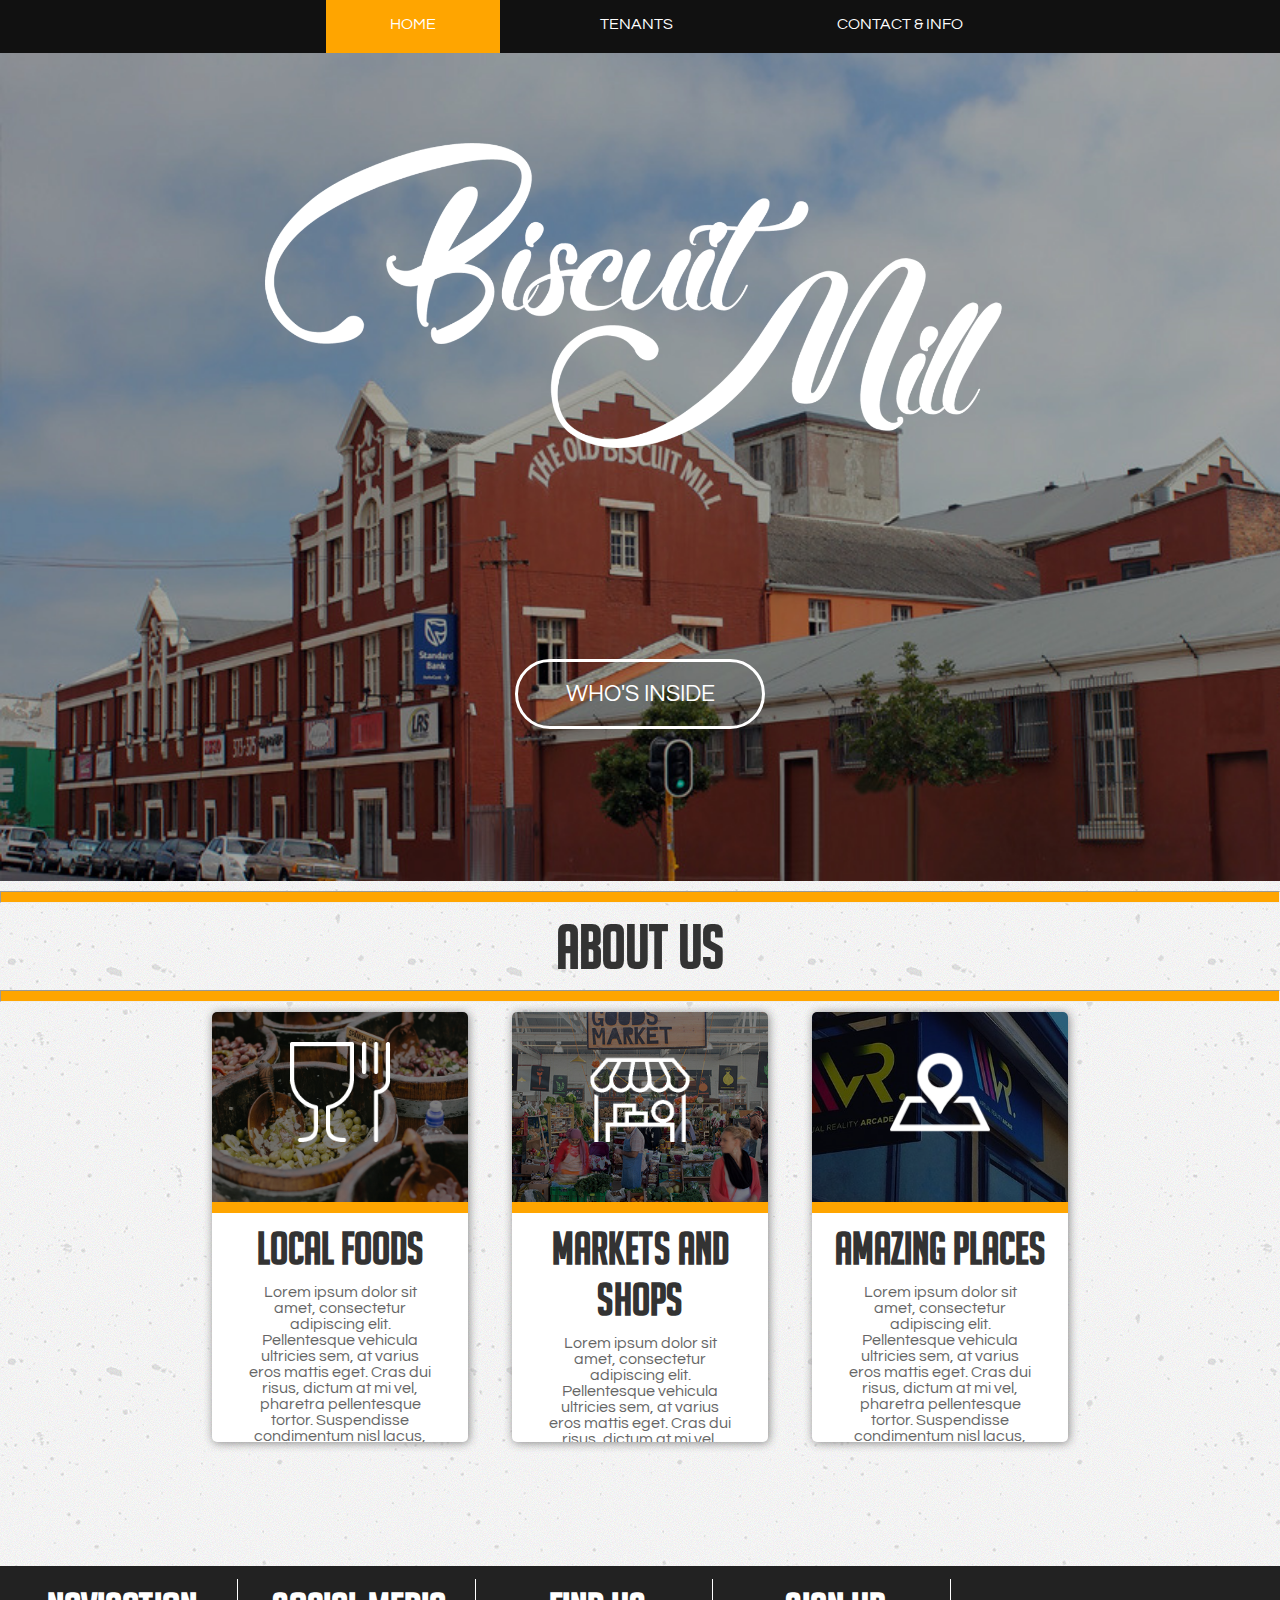
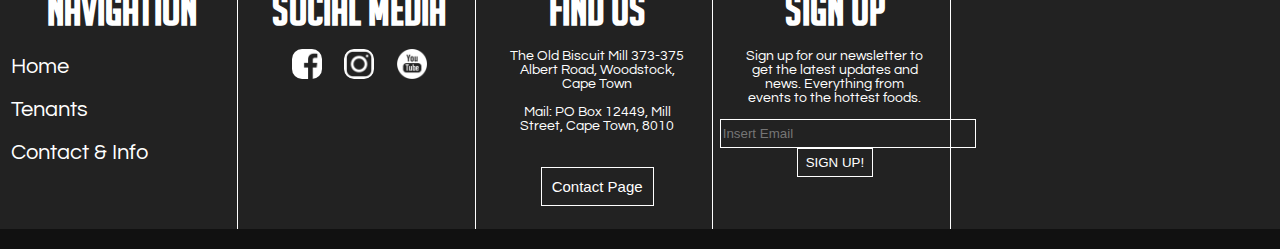
<file: index.html>
<!DOCTYPE html>

<html>
    
<head> <title> The Old Biscuit Mill </title> 
<link href="stylesheet.css" rel="stylesheet">
<link href="gridsys.css" rel="stylesheet">
<link href="https://fonts.googleapis.com/css?family=Questrial" rel="stylesheet">
<meta charset="utf-8">
    <meta name="viewport" content="width=device-width, intial-scale=1.0">
</head>
    
    <header>
        
        <nav class="desktop_Menu col-full-width hidden-desktop">

            <ul>
                <li class="activeLink"> <a> HOME </a> </li>
                <li> <a href="tenants.html"> TENANTS</a> </li>
                <li> <a href="contact.html"> CONTACT & INFO </a> </li>
            </ul>
            
        </nav>
        
        <nav class="mobile_Menu col-full-width hidden-mobile">
            
            <div class="hamMenu_icon" onclick="toggleNav()">
                <div></div>
                <div></div>
                <div></div>
            </div>
            
            <img class="bmLogo" src="img/biscuitMill.png" width="150px">
            
        
            
        </nav>
        
         <div class="hamMenu hidden-mobile"> 
             
                <center>
                
                    <h3> Navigation </h3>

                    <ul>
                        <li class="activeLink"> <a> Home </a> </li>
                        <li> <a href="tenants.html"> Tenants </a> </li>
                        <li> <a href="contact.html"> Contact & Info </a> </li>
                    </ul>
                
                </center>
            
                <center>
                        <h3> Sign Up </h3>
                        
                        <p> Sign up for our newsletter to get the latest updates and news. Everything from events to the hottest foods. </p>
                        
                        
                        <input class="emailText" type="email" placeholder="Insert Email">
                        
                        <input value="SIGN UP!" class="emailButton">
                    
             </center>
               
            </div>
            
    </header>
    
    <body>  

        <div class="headImage col-full-width">
            
            <center>
                
            <div class="bmLogo-mobile hidden-mobile"> </div>
                
            <img class="biscuitMill_logo" src="img/biscuitMill.png">
                
                <form action="tenants.html" method="get">
                    <input class="headButton" type="submit" value="WHO'S INSIDE">
                </form>
                
                <a name="about"></a> 
                <a href="#about" class= "down-button"> </a>
                
            </center>
               
        </div>
        
        
        
        
        
        <hr>
        
        <h2> About Us </h2>
        
        <hr>    
    
        <center>
            
        <div class="aboutContainer col-fourth-width "> 
            
           <div class="aboutImage1">
                <div class="foodHover about_Icon"> </div>
            </div>
            <center>
            <h3> Local Foods </h3>
                
            <p> Lorem ipsum dolor sit amet, consectetur adipiscing elit. Pellentesque vehicula ultricies sem, at varius eros mattis eget. Cras dui risus, dictum at mi vel, pharetra pellentesque tortor. Suspendisse condimentum nisl lacus, blandit lobortis velit luctus vehicula</p>    
                
            </center>
            
        </div>
            
        <div class="aboutContainer col-fourth-width "> 
            
            <div class="aboutImage2">
            <div class="marketHover about_Icon"> </div>
            </div>
            <center>
            <h3> Markets and Shops </h3>
                
            <p> Lorem ipsum dolor sit amet, consectetur adipiscing elit. Pellentesque vehicula ultricies sem, at varius eros mattis eget. Cras dui risus, dictum at mi vel, pharetra pellentesque tortor. Suspendisse condimentum nisl lacus, blandit lobortis velit luctus vehicula</p>    
                
            </center>
            
        </div>
            
        <div class="aboutContainer col-fourth-width "> 
            
            <div class="aboutImage3">
            <div class="placesHover about_Icon"> </div>
            </div>
            <center>
            <h3> Amazing Places</h3>
                
            <p> Lorem ipsum dolor sit amet, consectetur adipiscing elit. Pellentesque vehicula ultricies sem, at varius eros mattis eget. Cras dui risus, dictum at mi vel, pharetra pellentesque tortor. Suspendisse condimentum nisl lacus, blandit lobortis velit luctus vehicula</p>    
                
            </center>
            
        </div>
        
        </center>
        
        
    <script>
        
        
        var hamMenu = document.getElementsByClassName('hamMenu') [0];
        var hamIcn = document.getElementsByClassName('hamMenu_icon') [0];
        
        var toggleBool = false;
        
        function toggleNav() {
            
            if (toggleBool === false) {
                OpenNav();
                
            }else if (toggleBool == true) {
                CloseNav();
            }
        }
        
        function OpenNav() {
            hamMenu.style.width = "50%";
            hamIcn.style.transform = "rotate(90deg)";
            toggleBool = true;
           
        }
        
        function CloseNav() {
            hamMenu.style.width = "0%";
            hamIcn.style.transform = "rotate(0deg)";
            toggleBool = false;

    
        }
        
        
        
    </script>    
        
    </body>

    <footer>
        
        <div class="infoContainer col-full-width"> 
                
                <div class="info_column tablet-hidden">
                    <center><h3> Navigation</h3></center>
                    <h4> <a href="index.html"> Home</a></h4>
                    <h4> <a href="tenants.html"> Tenants</a></h4>
                    <h4> <a href="contact.html"> Contact & Info</a></h4>
                </div>
                
                <div class=" socialMedia_column info_column">
                    <center>
                        
                        <h3> Social Media </h3>
                        
                        <div class="fbIcon"></div>

                        <div class="instaIcon">
                        </div>

                        <div class="youtubeIcon"></div>
                    </center>
                </div>
                
                <div class="info_column">
                    
                    <center>
                        <h3>Find Us</h3>
                        
                        <p>The Old Biscuit Mill 373-375 Albert Road, Woodstock, Cape Town</p>
                        
                        
                        <p>Mail: PO Box 12449, Mill Street, Cape Town, 8010</p>
                        
                        <input class="findUs_button" type="submit" value="Contact Page">
                        
                    </center>
                    
                </div>
            
                <div class="info_column wide_column ">
                    <center>
                        <h3> Sign Up </h3>
                        
                        <p> Sign up for our newsletter to get the latest updates and news. Everything from events to the hottest foods. </p>
                        
                        
                        <input class="emailText" type="email" placeholder="Insert Email">
                        
                        <input value="SIGN UP!" class="emailButton">
                        
                    </center>
                </div>
                
    
            
        </div>
        
        <div class="bottom"> <center></center> </div>
        
    </footer>
    
</html>
</file>
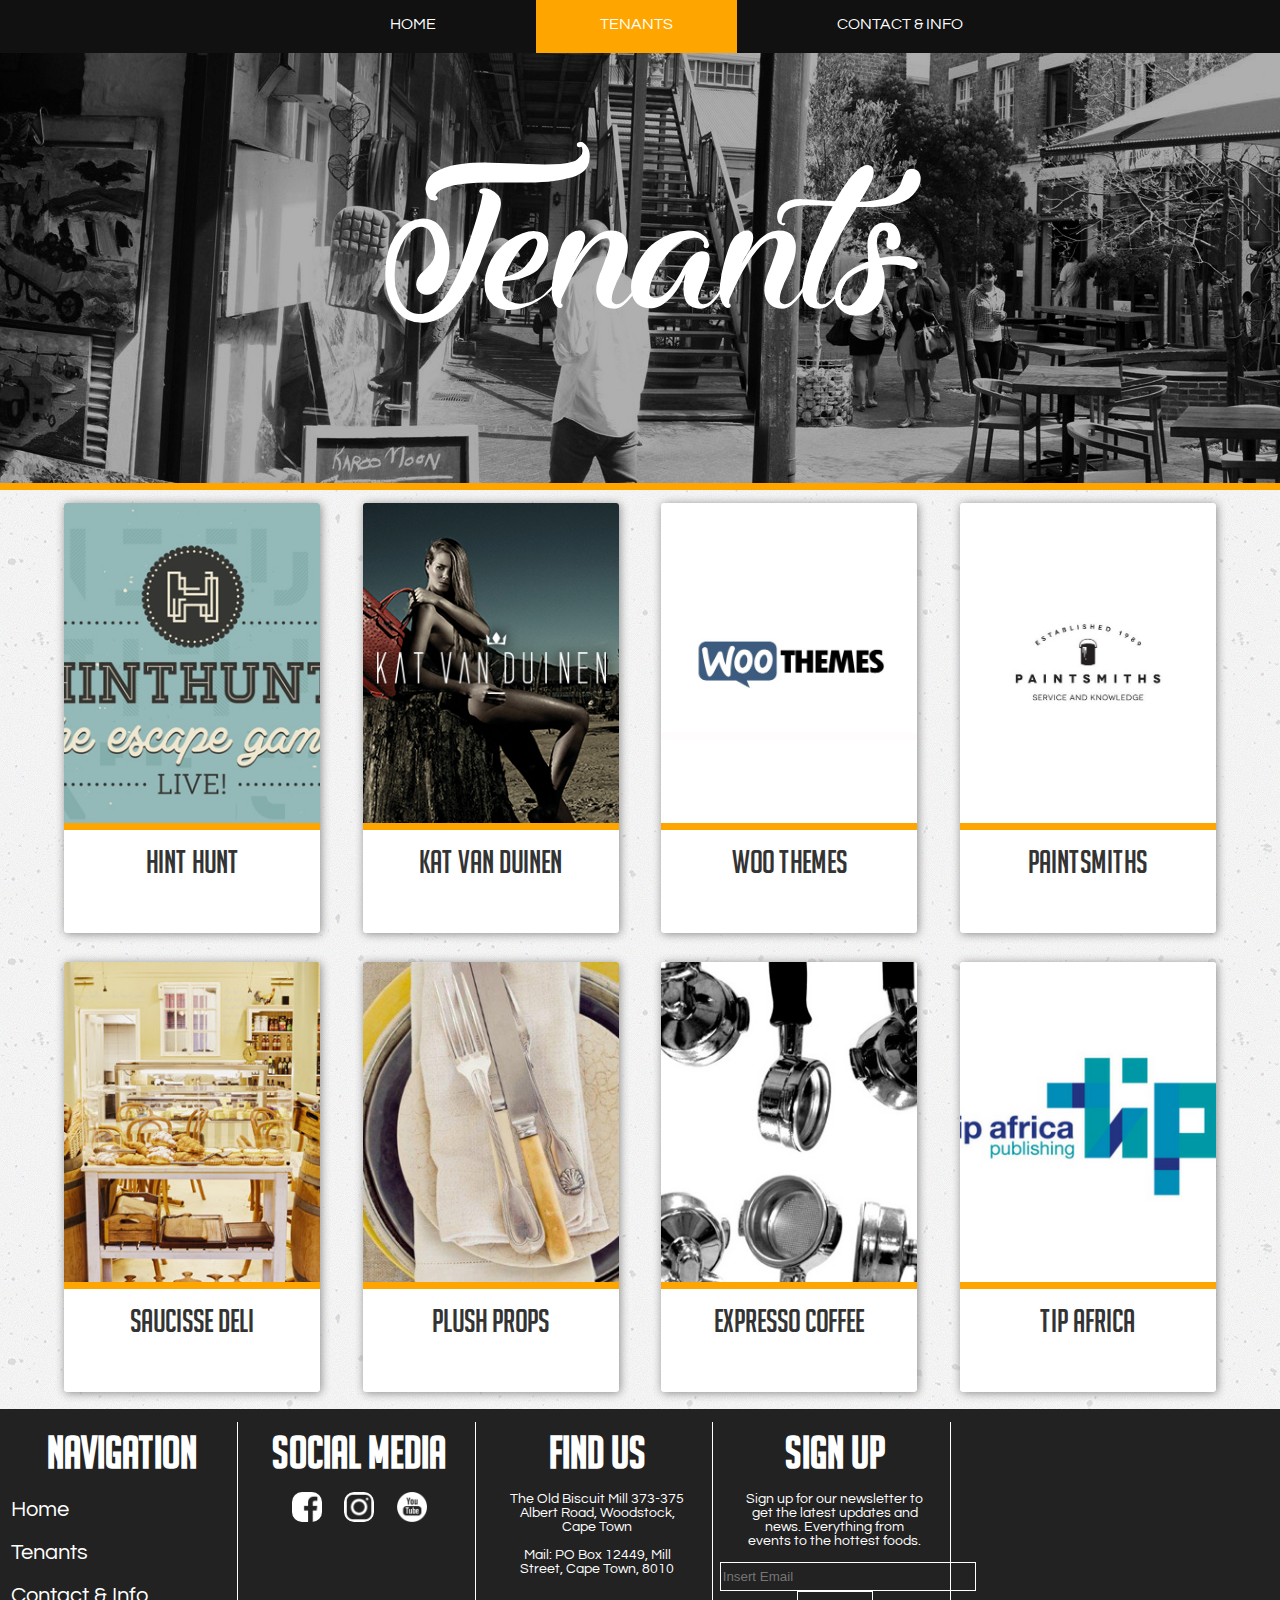
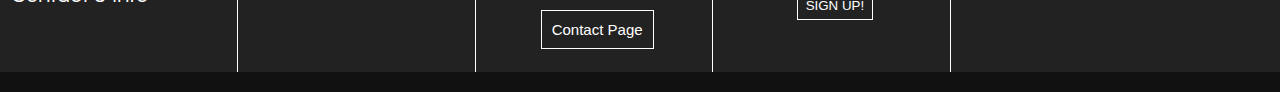
<file: tenants.html>
<!DOCTYPE html>

<html>
    
<head> <title> The Old Biscuit Mill </title> 
<link href="stylesheet.css" rel="stylesheet">
<link href="https://fonts.googleapis.com/css?family=Questrial" rel="stylesheet">
<link href="gridsys.css" rel="stylesheet">
<meta charset="utf-8">
    <meta name="viewport" content="width=device-width, intial-scale=1.0">
</head>
    
    <header>
        
        <nav class="desktop_Menu hidden-desktop">

            <ul>
                <li> <a href="index.html"> HOME </a> </li>
                <li class="activeLink"> <a href="tenants.html"> TENANTS</a> </li>
                <li> <a href="contact.html"> CONTACT & INFO </a> </li>
            </ul>
            
        </nav>
        
        <nav class="mobile_Menu col-full-width hidden-mobile">
            
            <div class="hamMenu_icon" onclick="toggleNav()">
                <div></div>
                <div></div>
                <div></div>
            </div>
            
            <img class="bmLogo" src="img/biscuitMill.png" width="150px">
            
            
        </nav>
        
         <div class="hamMenu hidden-mobile"> 

            <nav>
                <center>
                
                    <h3> Navigation </h3>

                    <ul>
                        <li> <a href="index.html"> Home </a> </li>
                        <li class="activeLink"> <a> Tenants </a> </li>
                        <li> <a href="contact.html"> Contact & Info </a> </li>
                    </ul>
                
                </center>
            </nav>
             
                <center>
                        <h3> Sign Up </h3>
                        
                        <p> Sign up for our newsletter to get the latest updates and news. Everything from events to the hottest foods. </p>
                        
                        
                        <input class="emailText" type="email" placeholder="Insert Email">
                        
                        <input value="SIGN UP!" class="emailButton">
                        
             </center>
             
             <center>
                        <h3>Find Us</h3>
                        
                        <p>The Old Biscuit Mill 373-375 Albert Road, Woodstock, Cape Town</p>
                        
                        
                        <p>Mail: PO Box 12449, Mill Street, Cape Town, 8010</p>
                        
        
                        
             </center>
        
        </div>
        
        
    </header>
    
    <body>  
        
        <center>
            
        <div class="tenant_topImage">
            <p> Tenants </p></div>
        
            
        <div class="tenantContainer col-fourth-width"> 
            
            
            <center>
                <div class="hoverTest"> </div>
                    <div class="tenantImage tImage1"> </div>
                <p> Hint Hunt </p>
            </center>
        </div>
        
        <div class="tenantContainer col-fourth-width"> 
            <center>
                <div class="tenantImage tImage2"> </div>
                <p> Kat van Duinen </p>
            </center>
        </div>
        
        <div class="tenantContainer col-fourth-width"> 
            <center>
                <div class="tenantImage tImage3"> </div>
                <p> Woo Themes</p>
            </center>
        </div>
        
        <div class="tenantContainer col-fourth-width"> 
            <center>
                <div class="tenantImage tImage4"> </div>
                <p> Paintsmiths </p>
            </center>
        </div>
            
        <div class="tenantContainer col-fourth-width"> 
            <center>
                <div class="tenantImage tImage5"> </div>
                <p> SAUCISSE DELI </p>
            </center>
        </div>
        
        <div class="tenantContainer col-fourth-width"> 
            <center>
                <div class="tenantImage tImage6"> </div>
                <p> Plush Props </p>
            </center>
        </div>
        
        <div class="tenantContainer col-fourth-width"> 
            <center>
                <div class="tenantImage tImage7"> </div>
                <p> Expresso Coffee</p>
            </center>
        </div>
        
        <div class="tenantContainer col-fourth-width"> 
            <center>
                <div class="tenantImage tImage8"> </div>
                <p> Tip Africa </p>
            </center>
        </div>
        
        </center>
        
        
    <script>
        
        
        var hamMenu = document.getElementsByClassName('hamMenu') [0];
        var hamIcn = document.getElementsByClassName('hamMenu_icon') [0];
        
        var toggleBool = false;
        
        function toggleNav() {
            
            if (toggleBool === false) {
                OpenNav();
                
            }else if (toggleBool == true) {
                CloseNav();
            }
        }
        
        function OpenNav() {
            hamMenu.style.width = "50%";
            hamIcn.style.transform = "rotate(90deg)";
            toggleBool = true;
           
        }
        
        function CloseNav() {
            hamMenu.style.width = "0.1%";
            hamIcn.style.transform = "rotate(0deg)";
            toggleBool = false;

    
        }
        
        
        
    </script>
        
    </body>

    <footer>
        
        
        
        <div class="infoContainer"> 
                
                <div class="info_column">
                    <center><h3> Navigation</h3></center>
                    <h4> <a href="index.html"> Home</a></h4>
                    <h4> <a href="tenants.html"> Tenants</a></h4>
                    <h4> <a href="contact.html"> Contact & Info</a></h4>
                </div>
                
                <div class=" socialMedia_column info_column">
                    <center>
                        
                        <h3> Social Media </h3>
                        
                        <div class="fbIcon"></div>

                        <div class="instaIcon">
                        </div>

                        <div class="youtubeIcon"></div>
                    </center>
                </div>
                
                <div class="info_column tablet-hidden">
                    
                    <center>
                        <h3>Find Us</h3>
                        
                        <p>The Old Biscuit Mill 373-375 Albert Road, Woodstock, Cape Town</p>
                        
                        
                        <p>Mail: PO Box 12449, Mill Street, Cape Town, 8010</p>
                        
                        <input class="findUs_button" type="submit" value="Contact Page">
                        
                    </center>
                    
                </div>
            
                <div class="info_column wide_column ">
                    <center>
                        <h3> Sign Up </h3>
                        
                        <p> Sign up for our newsletter to get the latest updates and news. Everything from events to the hottest foods. </p>
                        
                        
                        <input class="emailText" type="email" placeholder="Insert Email">
                        
                        <input value="SIGN UP!" class="emailButton">
                        
                    </center>
                </div>
                
    
            
        </div>
        
        <div class="bottom"> </div>
        
    </footer>
    
</html>
</file>
<file: stylesheet.css>
@font-face {
    font-family: noodle;
    src: url(fonts/noodle.ttf);
}

@font-face {
    font-family: valentine;
    src: url(fonts/valentine.ttf);
}

a{
    text-decoration: none;
    color: white;   
}

.hidden-mobile {
    display: none;
}


html {
    width: 100%;
}

body {
    margin: 0;
    background-image: url(img/bgImage.png);
}

header {
    display: block;
}

hr {
    height: 10px;
    margin: 10px 0px 10px 0px;
    background-color: orange;
}

h1 {
    font-family: noodle;
    font-size: 60px;
    margin: 12px;
    padding-bottom: 10px;
    border-bottom: 0.5px solid black;
}

h2 {
    font-family: noodle;
    font-size: 60px;
    color: #333;
    margin: 10px;
    text-align: center;
}

h3 {
    margin: 0;
    font-family: noodle;
    font-size: 45px;
    color: #333;
}

.desktop_Menu ul {
    text-decoration: none;
    list-style: none;
    text-align: center;
    margin: 0;
    background-color: #111;
}

.desktop_Menu  ul li {
    margin-left: 2em;
    padding: 1em 4em;
    border-bottom: 5px solid transparent;
    display: inline-block;
    font-family: 'Questrial', sans-serif;
    transition: border-bottom 0.1s;
}

.desktop_Menu  ul li a {
    font-size: 1em;
    text-decoration: none;
    color: white;
}

.desktop_Menu  ul li:hover {
    border-bottom: 5px solid orange;
}

.activeLink {
    background-color: orange;
}

.headImage {
    margin: 0;
    padding: 0;
    height: 92vh;
    background-image: url(img/Head%20Image.jpg);
    background-size: cover;
}

.biscuitMill_logo {
    width: 750px;
    display: inline-block;
    margin: 10vh 0vh 10vh 0vh;
}

.biscuitMill_logo p {
    text-align: center;
    font-family: sans-serif;
    
}

#bm_Image {
    position: relative;
    top: 80px;
    width: 50%;
    height: 450px;
    background-image: url(img/biscuitMill.png);
    background-size: contain;
    background-repeat: no-repeat;
}

.headButton {
    display: block;
    border-radius: 100px;
    border: 3px solid white;
    background-color: transparent;
    color: white;
    font-size: 23px;
    height: 70px;
    width: 250px;
    font-family: 'Questrial', sans-serif;
    transition: background-color 0.3s, border 0.3s, width 0.3s;
}

.headButton:hover {
    background-color: orange;
    border: orange;
    width: 280px;
    
}

.aboutContainer {
    box-shadow: 1px 1px 10px #888888;
    overflow: hidden;
    border-radius: 5px;
    height: 430px;
    background-color: white;
    margin: 0px 20px 120px 20px;
}

.aboutContainer h3 {
    margin: 10px 0px;
}

.aboutContainer p {
    width: 75%;
    margin: 0 auto;
    font-family: 'Questrial', sans-serif;
    font-size: 16px;
    color: #666;
}

.about_Icon {
    display: inline-block;
    width: 100px;
    height: 100px;
    margin: 30px 0px 10px 0px;
}

.foodHover {
    background-image: url(img/cardImages/food.png);
    background-size: contain;
    background-repeat: no-repeat;
}

.marketHover {
    background-image: url(img/cardImages/market.png);
    background-size: contain;
    background-repeat: no-repeat;
}

.placesHover {
    background-image: url(img/cardImages/places.png);
    background-size: contain;
    background-repeat: no-repeat;
}

.aboutImage1 {
    width: 100%;
    height: 190px;
    border-bottom: 11px solid orange;
    background-image: url(img/localFoods_image.jpg);
    background-position: center;
    background-size: 170%;
   
}

.aboutImage2 {
    width: 100%;
    height: 190px;
    border-bottom: 11px solid orange;
    background-image: url(img/markets_image.jpg);
    background-position: center;
    background-size: 170%;
}

.aboutImage3 {
    width: 100%;
    height: 190px;
    border-bottom: 11px solid orange;
    background-image: url(img/amazingPlaces_image.png);
    background-position: center;
    background-size: 170%;
}

.tenant_topImage {
    height: 430px;
    background-image: url(img/tenants_topImage.jpg);
    border-bottom: 7px solid orange;
}

.tenant_topImage p {    
    color: white;
    font-family: valentine;
    font-size: 340px;
    display: inline;
}

.tenantContainer {
    background-color: white;
    box-shadow: 1px 1px 10px #888888;
    border-radius: 3px;
    overflow: hidden;
    display: inline-block;
    height: 430px;
    /*margin: 10px 30px;*/
    margin: 1% 1.5%;
}

.tenantImage {
    position: relative;
    z-index: 1;
    left: 0px;
    top: 0px;
    display: inline-block;
    height: 320px;
    width: 100%;
}

.tenantContainer p {
    color: #333;
    font-size: 2.5vw;
    font-family: noodle;
    margin: 10px 0px;

}

.contact_topImage {
    height: 450px;
    background-image: url(img/contact_topImage.jpg);
    background-size: cover;
    border-bottom: 10px solid orange;
}

.contact_topImage p {
    display: inline;
    color: white;
    font-family: valentine;
    font-size: 320px;
}

.contact_infoContainer {
    overflow: hidden;
    background-color: #555;
    border-bottom: 10px solid orange;
}

.contact_infoContainer:after {
    content: "";
    display: block;
    clear: both;
}

.contact_infoText {
    float: left;
    height: 60vh;
    background-color: white;
    font-family: 'Questrial', sans-serif;
}

.gMap {
    float: left;
    height: 60vh;
    background-color: darkred;
}

.contact_infoText p {
    text-align: center;
    font-size: 12px;
    font-family: sans-serif;
}

.contact_infoText h2 {
    margin: 0;
    border-bottom: 1px solid white;
}


.contactForm_container {
    padding: 20px 0px;
    background-color: white;
    
    
}

.contactForm {
    border: 2px solid #111;
    width: 30em;
    background-color: white;
    padding-bottom: 20px;

}

.contactForm h3 {
    color: #222;
    font-size: 69px;
    border-bottom: 5px solid orange;
}

.contactForm p {
    font-family: 'Questrial', sans-serif;
    font-size: 23px;
    margin: 10px;
}

.contactForm input {
    width: 380px;
    text-align: center;
    border: 1px solid black;
    
}

.contactForm textarea {
    width: 380px;
    height: 50px;
    border: 1px solid black;
    transition: height 1s;
}

.contactForm textarea:focus {
    height: 250px;
}

.contactForm .submitButton {
    margin: 5px;
    background-color: transparent;
    border: 1.5px solid #111;
    display: block;
    width: 160px;
    height: 50px;
    font-family: noodle;
    font-size: 23px;
    transition: all 0.3s ease;
}

.contactForm .submitButton:hover {
    transition: all 0.3s ease;
    background-color: orange;
    border: 1.5px solid orange;
    color: white;
    
}

.bottom {
    background-color: #111;
    height: 20px;
    width: 100%;
}

/*Footer Section */
.infoContainer {
    background-color: #222;
}

.infoContainer p {
    font-family: sans-serif;
    color: white;
    
}

.infoContainer h3 {
    color: white;
    margin: 5px;
}

.infoContainer h4 {
    color: white;
    font-family: 'Questrial', sans-serif;
    font-weight:normal;
    font-size: 22px;
    margin: 20px 5px;
    text-align: left;
}

.fbIcon {
    border-radius: 10px;
    display: inline-block;
    height: 30px;
    width: 30px;
    background-image: url(img/icons/facebook.png);
    background-size: contain;
    background-repeat: no-repeat;
    margin: 4% 4%;
    transition: all 0.3s ease;
}


.instaIcon {
    border-radius: 10px;
    display: inline-block;
    height: 30px;
    width: 30px;
    background-image: url(img/icons/Instagram.png);
    background-size: contain;
    background-repeat: no-repeat;
    margin: 4% 4%;
    transition: all 0.3s ease;
}


.youtubeIcon {
    border-radius: 10px;
    display: inline-block;
    height: 30px;
    width: 30px;
    background-image: url(img/icons/youtube.png);
    background-size: contain;
    background-repeat: no-repeat;
    margin: 4% 4%;
    transition: all 0.3s ease;
}

.socialMedia_column div:hover {
    transition: all 0.3s ease;
    height: 40px;
    width: 40px;
}

.info_column {
    float: left;
    display: inline-block;
    width: 18%;
    height: 250px;
    border-right: 1px solid white;
    margin: 1% 0px 0px 0.5%;
}

.info_column p {
    font-family: 'Questrial', sans-serif;
    font-size: 14px;
    width: 80%;
    
}

.infoContainer:after {
    content: "";
    display: block;
    clear: both;
}

.infoContainer .findUs_button {
    border: none;
    font-size: 15px;
    padding: 10px;
    background-color: transparent;
    border: 1px solid white;
    color: white;
    margin-top: 20px;
    transition: all 0.3s ease;
}

.infoContainer .findUs_button:hover {
    transition: all 0.3s ease;
    background-color: orange;
    color: black;
    border: orange;
}

.emailText {
    border: 1px solid white;
    background-color: transparent;
    width: 250px;
    height: 25px;
    color: white;
}

.emailButton {
    height: 25px;
    width: 70px;
    text-align: center;
    background-color: transparent;
    color: white;
    border: 1px solid white;
    transition: all 0.3s ease;
}

.emailButton:hover {
    transition: all 0.2s ease;
    background-color: orange;
    color: black;
    border: 1px solid #ffa600;
}

/*Footer Section -- End */

/* Tenant Images */ 

.tImage1 {
    background-image: url(img/tenant_Images/HHUNT-Square-Logo.jpg);
    background-size: cover;
    background-position: center;
    border-bottom: 7px solid orange;
}

.tImage2 {
    background-image: url(img/tenant_Images/KVD_BiscuitMill.jpg);
    background-size: cover;
    background-position: center;
    border-bottom: 7px solid orange;
}

.tImage3 {
    background-image: url(img/tenant_Images/wwooo.jpg);
    background-size: contain;
    background-position: center;
    background-repeat: no-repeat;
    border-bottom: 7px solid orange;
}

.tImage4 {
    background-image: url(img/tenant_Images/Paintsmiths-560x337.jpg);
    background-size: contain;
    background-repeat: no-repeat;
    background-position: center;
    border-bottom: 7px solid orange;
}

.tImage5 {
    background-image: url(img/tenant_Images/saucisenew-560x337.jpg);
    background-size: cover;
    background-repeat: no-repeat;
    background-position: center;
    border-bottom: 7px solid orange;
}

.tImage6 {
    background-image: url(img/tenant_Images/plush.jpg);
    background-size: cover;
    background-repeat: no-repeat;
    background-position: center;
    border-bottom: 7px solid orange;
}

.tImage7 {
    background-image: url(img/tenant_Images/espresso-lab.jpg);
    background-size: cover;
    background-repeat: no-repeat;
    background-position: center;
    border-bottom: 7px solid orange;
}

.tImage8 {
    background-image: url(img/tenant_Images/Untitled-design-1-560x337.png);
    background-size: cover;
    background-repeat: no-repeat;
    background-position: center;
    border-bottom: 7px solid orange;
}

@media screen and (min-width: 750px) and (max-width: 1024px) {
    
    .about_Icon {
        width: 35%;
    }
    
    .tablet-hidden {
        display: none;
    }
    
    .info_column {
        width: 30%;
    }
    
    .info_column .emailText {
        width: 90%;
        margin-bottom: 1em;
    }
    
    .desktop_Menu ul li {
        font-size: 1.2em;
    }
    
    .headButton {
        position: relative;
        bottom: 1vh;
        font-size: 40px;
        height: 160px;
        width: 500px;
    }
    
    .aboutContainer {
        display: block; 
        height: 35vh;
        margin: 50px;
    }

    
    .aboutContainer h3 {
        font-size: 4em;
    }
    
    .aboutContainer p {
        font-size: 130%;
    }
    
    .tenantContainer {
        height: 30vh;
    }
    
    .tenantContainer p {
        font-size: 350%;
    }
    
    .contact_infoContainer {
        height: 48vh;
    }
    
    .contact_infoText {
        padding: 0;
        width: 50%;
        height: 100%;
    }
    
    .contact_infoText p {
        font-size: 72%;
        text-align: center;
    }
    
    
    
    .infoContainer {
        display: flex;
        flex-wrap: wrap;
    }
    
    

}

@media screen and (min-width: 320px) and (max-width: 425px) {
    
    /* Mobile Menu --------- Start */
    
    .down-button {
        position: absolute;
        top: 85vh;
        left: 35vw;
        display: inline-block;
        background-image: url(img/mobile-downarrow.png);
        background-size: contain;
        background-repeat: no-repeat;
        height: 9vh;
        width: 30vw;
        opacity: 0.9;
    }
    
    .headButton {
        position: absolute;
        top: 70vh;
        left: 16vw;
    }

    .bmLogo-mobile {
        position: absolute;
        top: 18vh;
        left: 20vw;
        display: inline-block;
        background-image: url(img/oldbiscuitmill_logo.png);
        background-size: contain;
        background-repeat: no-repeat;
        height: 35vh;
        width: 60vw;
    }
    
    .about_Icon {
        width: 35%;
        
    }
    
    .headImage {
        width: inherit;
        height: 100vh;
    }

    .biscuitMill_logo {
        display: none;
    }
    

    
    .hidden-desktop {
        display: none;
    }
    
    .hidden-mobile {
        display: block;
    }
    
    .infoContainer {
        display: none;
    }
    
    .mobile_Menu {
        z-index: 1000;
        position: fixed;
        width: 100%;
        background-color: #111;
        height: 70px;
        margin: 0 auto;
        overflow: visible;
        border-bottom: 1px solid white;
    }
    
    
    
    /* Mobile Menu --------- End */
    
    
    .bmLogo {
        width: 30vw;
        height: 10vh;
        margin: 0;
        padding: 5px 1px;
        position: absolute;
        left: 35vw;
    }
    
    .socialMedia_container {
        position: absolute;
        top: 25%;
        right: 2%;
        display: flex;
        width: 25%;
        flex-wrap:wrap;
    }
    
    /* Hamburger Menu ---------- Start */ 
    
    
    
    .hamMenu .activeLink  {
        background-color: 
    }
      
    
    .hamMenu_icon {
        transition: all 0.3s ease;
        z-index: 1000;
        margin: 15px;
        display: inline-block;
        transform: rotate(0deg);
    }
    
    .hamMenu_icon div {
        width: 35px;
        height: 5px;
        background-color: white;
        margin: 6px;
    }
    
    .hamMenu {
        transition: all 0.3s ease;
        position: fixed;
        top: 70px;
        width: 0%;
        height: 100%;
        background-color: #111;
        opacity: 0.9;
        overflow: hidden;
        z-index: 10000;
    }
    
    .hamMenu ul {
        text-decoration: none;
        list-style: none;
        padding: 0;

    }
    
    .hamMenu ul li {
        padding: 5px;
        margin-bottom: 20px;
        font-family: 'Questrial', sans-serif;
        font-size: 25px;
    }
    
    .hamMenu p {
        color: white;
        font-family: 'Questrial', sans-serif;
        width: 90%;
    }
    
    
    .hamMenu h3 {
        font-size: 2em;
        text-align: center;
        color: white;
        border-top: 1px solid white;
        padding-top: 10px;
    }
    
    .emailText {
        display: block;
        width: 80%;
        margin: 10px;
    }
    
    .emailButton {
        margin: 10px;
    }
    
    
    
    
    /* Hamburger Menu ---------- End */
    
    
    /* Main Mobile Menu --------- Start */
    
    
    
    h2 {
        font-size: 350%;
        margin: 0;
    }

    .aboutContainer {
        padding: 0 auto;
        display: block;
        width: auto;
        height: 410px;
        background-color: white;
        margin: 0px 20px 70px 20px;

    }
    
    .aboutContainer h3 {
        font-size: 2em;
    }
    
    .aboutContainer p {
        font-size: 0.9em;
        margin: 10px;
    }
    
    /* Main Mobile Menu --------- End */
    
    /* Tenants Mobile ----------- Start */
    
    .tenant_topImage {
        height: 220px;
        background-image: url(img/tenants_topImage.jpg);
        border-bottom: 7px solid orange;
    }

    .tenant_topImage p {
        color: white;
        font-family: valentine;
        position: relative;
        top: 0.5em;
        font-size: 8.5em;
        display: inline;
    }

    .tenantContainer {
        background-color: white;
        box-shadow: 1px 1px 10px #888888;
        border-radius: 3px;
        overflow: hidden;
        display: block;
        height: 430px;
        /*margin: 10px 30px;*/
        margin: 5% 0.5%;
    }

    .tenantImage {
        position: relative;
        z-index: 1;
        left: 0px;
        top: 0px;
        display: inline-block;
        height: 350px;
        width: 100%;
    }

    .tenantContainer p {
        color: #333;
        font-size: 10vw;
        font-family: noodle;
        margin: 10px 0px;

    }
    
    /* Tenants Mobile ----------- End */
    
    
    /* Contact & Info Mobile --------- Start */ 
    
    .contact_topImage {
        height: 220px
    }
    
    .contact_topImage p {
        position: relative;
        top: 0.5em;
        font-size: 8.5em;
    }
  
    .contact_infoText {
        text-align: center;
        padding: 0px 10px 0px 10px;
        display: block;
        float: none;
    }
    
    .contact_infoText p {
        font-size: 0.65em;
        margin: 0 auto;
    }

    .gMap {
        height: 350px;
        float: none;
        display: block;
    } 
    
    .contactForm_container {
        position: relative;
        top: 70px;
    }
    
    .contactForm_container .contactForm {
        width: 100%;
    }
    
    .contactForm input {
        width: 85%;
    }
    
    .contactForm textarea {
        width: 85%;
    }
    
    
    /* Contact & Info Mobile --------- End */ 
    
}
</file>
<file: gridsys.css>
.col-full-width {
    width: 100%;
}

.col-half-width {
    display: inline-block;
    width: 50%;
    margin: 0;
    padding: 0;
}

.col-third-width {
    display: inline-block;
    width: 33%;
}

.col-fourth-width {
    padding: 0 auto;
    display: inline-block;
    width: 20%;
}


/* Mobile*/
@media screen and (min-width: 320px) and (max-width: 425px) {
    
    .col-full-width {
        width: 100%;
    }

    .col-half-width {
        display: block;
        width: 100%;
        margin: 0;
        padding: 0;
    }

    .col-third-width {
        display: inline-block;
        width: 33%;
    }

    .col-fourth-width {
        padding: 0 auto;
        display: inline-block;
        width: 75vw;
    }
    
}

@media screen and (min-width: 750px) and (max-width: 1024px) {
    
    .col-full-width {
        width: 100%;
    }

    .col-half-width {
        display: inline-block;
        width: 50%;
        margin: 0;
        padding: 0;
    }

    .col-third-width {
        display: inline-block;
        width: 33%;
    }

    .col-fourth-width {
        padding: 0 auto;
        display: inline-block;
        width: 65vw;
    }
    
}
</file>
